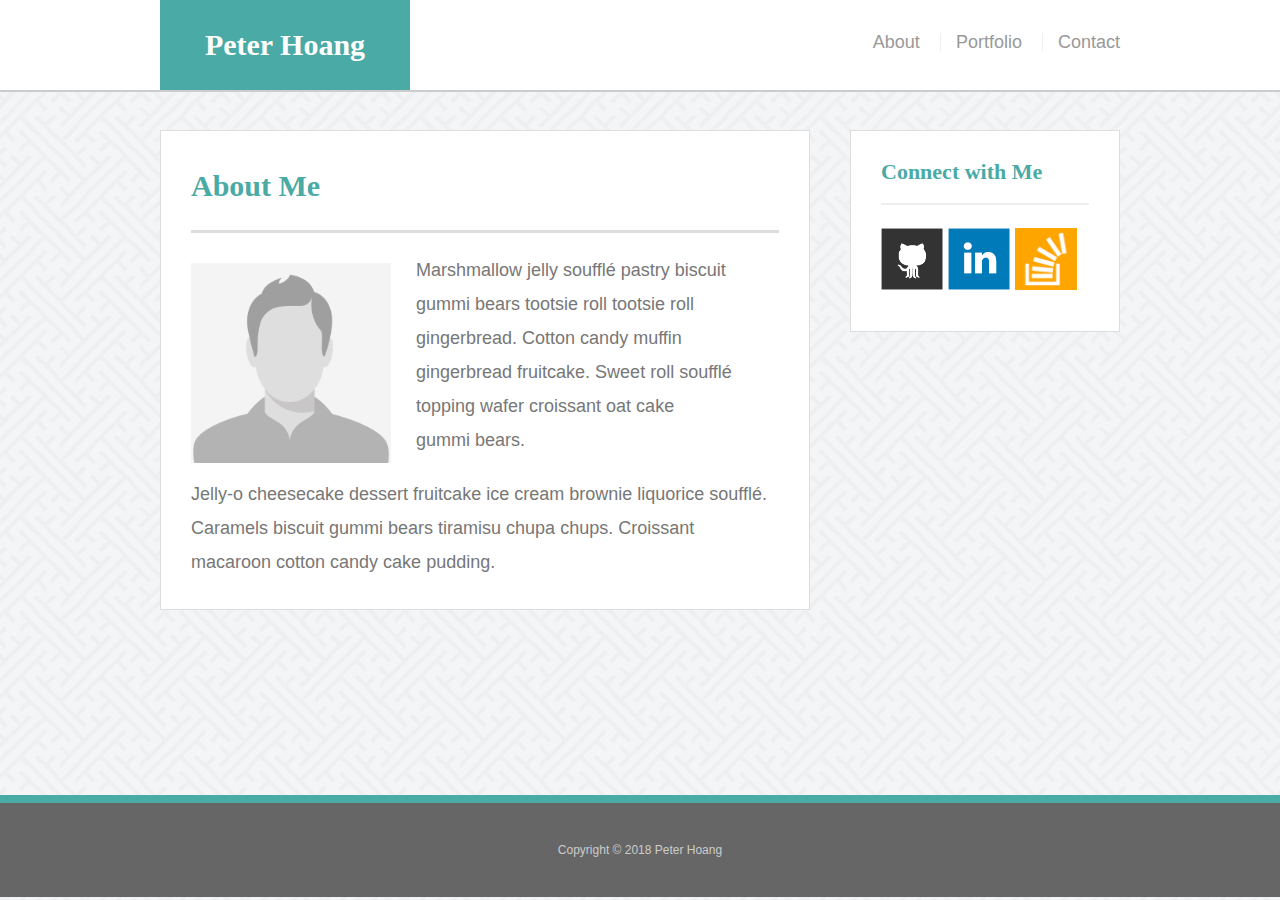
<file: index.html>
<!doctype html>
<html lang="en-us">

<head>
  <meta charset="UTF-8">
  <meta name="viewport" content="width=device-width, initial-scale=1.0">
  <title>About | Peter Hoang</title>
  <link rel="stylesheet" type="text/css" href="assets/css/reset.css">
  <link rel="stylesheet" type="text/css" href="assets/css/style.css">
</head>

<body>

  <header id="masthead">
    <div class="container">
      <a href="index.html" id="logo">Peter Hoang</a>
      <nav>
        <a href="index.html">About</a>
        <a href="portfolio.html">Portfolio</a>
        <a href="contact.html">Contact</a>
      </nav>
    </div>
  </header>

  <div id="main-container" class="container">
    <section class="main-section">
      <h1>About Me</h1>

      <img src="assets/images/Profile_Image.jpg" class="auth-image" alt="Your Name">

      <p>Marshmallow jelly souffl&eacute; pastry biscuit gummi bears tootsie roll tootsie roll gingerbread. Cotton candy muffin gingerbread fruitcake. Sweet roll souffl&eacute; topping wafer croissant oat cake gummi&nbsp;bears.</p>

      <p>Jelly-o cheesecake dessert fruitcake ice cream brownie liquorice souffl&eacute;. Caramels biscuit gummi bears tiramisu chupa chups. Croissant macaroon cotton candy cake pudding.</p>

    </section>

    <section class="sidebar">
      <div id="connect">
        <h2>Connect with Me</h2>

        <a href="#"><img src="assets/images/github-128.png" class="social" alt="GitHub" /></a>
        <a href="#"><img src="assets/images/linkedin-128.png" class="social" alt="LinkedIn" /></a>
        <a href="#"><img src="assets/images/stackoverflow-128.png" class="social" alt="Stack Overflow" /></a>
      </div>
    </section>

    <div class="push"></div>
  </div>

  <footer>
    <div class="container">
      Copyright &copy 2018 Peter Hoang
    </div>
  </footer>
</body>

</html>
</file>
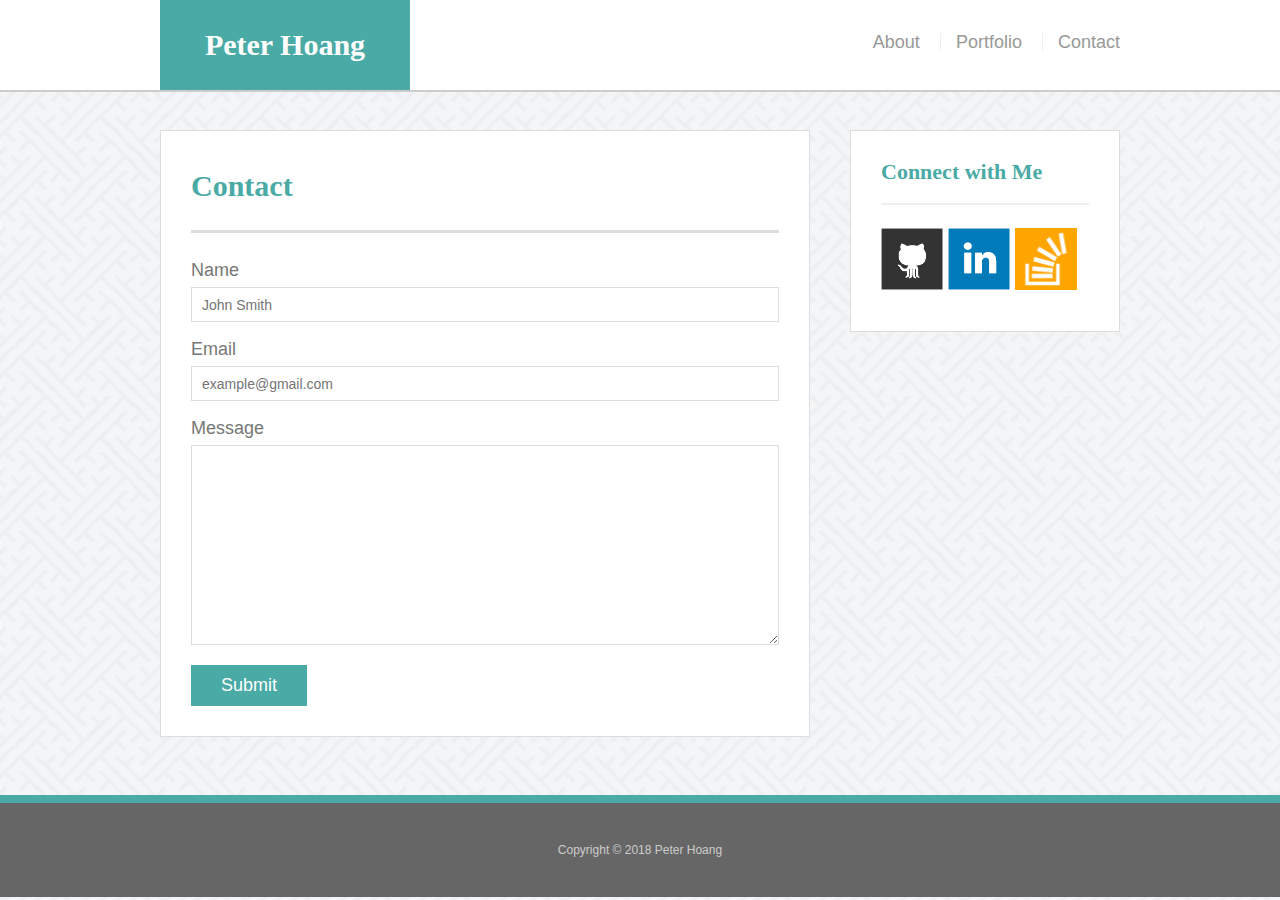
<file: contact.html>
<!doctype html>
<html lang="en-us">

<head>
  <meta charset="UTF-8">
  <meta name="viewport" content="width=device-width, initial-scale=1.0">
  <title>Contact | Peter Hoang</title>
  <link rel="stylesheet" type="text/css" href="assets/css/reset.css">
  <link rel="stylesheet" type="text/css" href="assets/css/style.css">
</head>

<body>

  <header id="masthead">
    <div class="container">
      <a href="index.html" id="logo">Peter Hoang</a>
      <nav>
        <a href="index.html">About</a>
        <a href="portfolio.html">Portfolio</a>
        <a href="contact.html">Contact</a>
      </nav>
    </div>
  </header>

  <div id="main-container" class="container">
    <section class="main-section">
      <h1>Contact</h1>

      <form id="contact-form">
        <ul>
          <li>
            <label for="name">Name</label>
            <input type="text" id="name" name="name" placeholder="John Smith" required="required">
          </li>
          <li>
            <label for="email">Email</label>
            <input type="email" id="email" name="email" placeholder="example@gmail.com" required="required">
          </li>
          <li>
            <label for="message">Message</label>
            <textarea id="message" name="message" required="required"></textarea>
          </li>
        </ul>
        <input type="submit">
      </form>

    </section>

    <section class="sidebar">
      <div id="connect">
        <h2>Connect with Me</h2>

        <a href="#"><img src="assets/images/github-128.png" class="social" alt="GitHub" /></a>
        <a href="#"><img src="assets/images/linkedin-128.png" class="social" alt="LinkedIn" /></a>
        <a href="#"><img src="assets/images/stackoverflow-128.png" class="social" alt="Stack Overflow" /></a>
      </div>
    </section>

    <div class="push"></div>
  </div>

  <footer>
    <div class="container">
      Copyright &copy 2018 Peter Hoang
    </div>
  </footer>
</body>

</html>
</file>
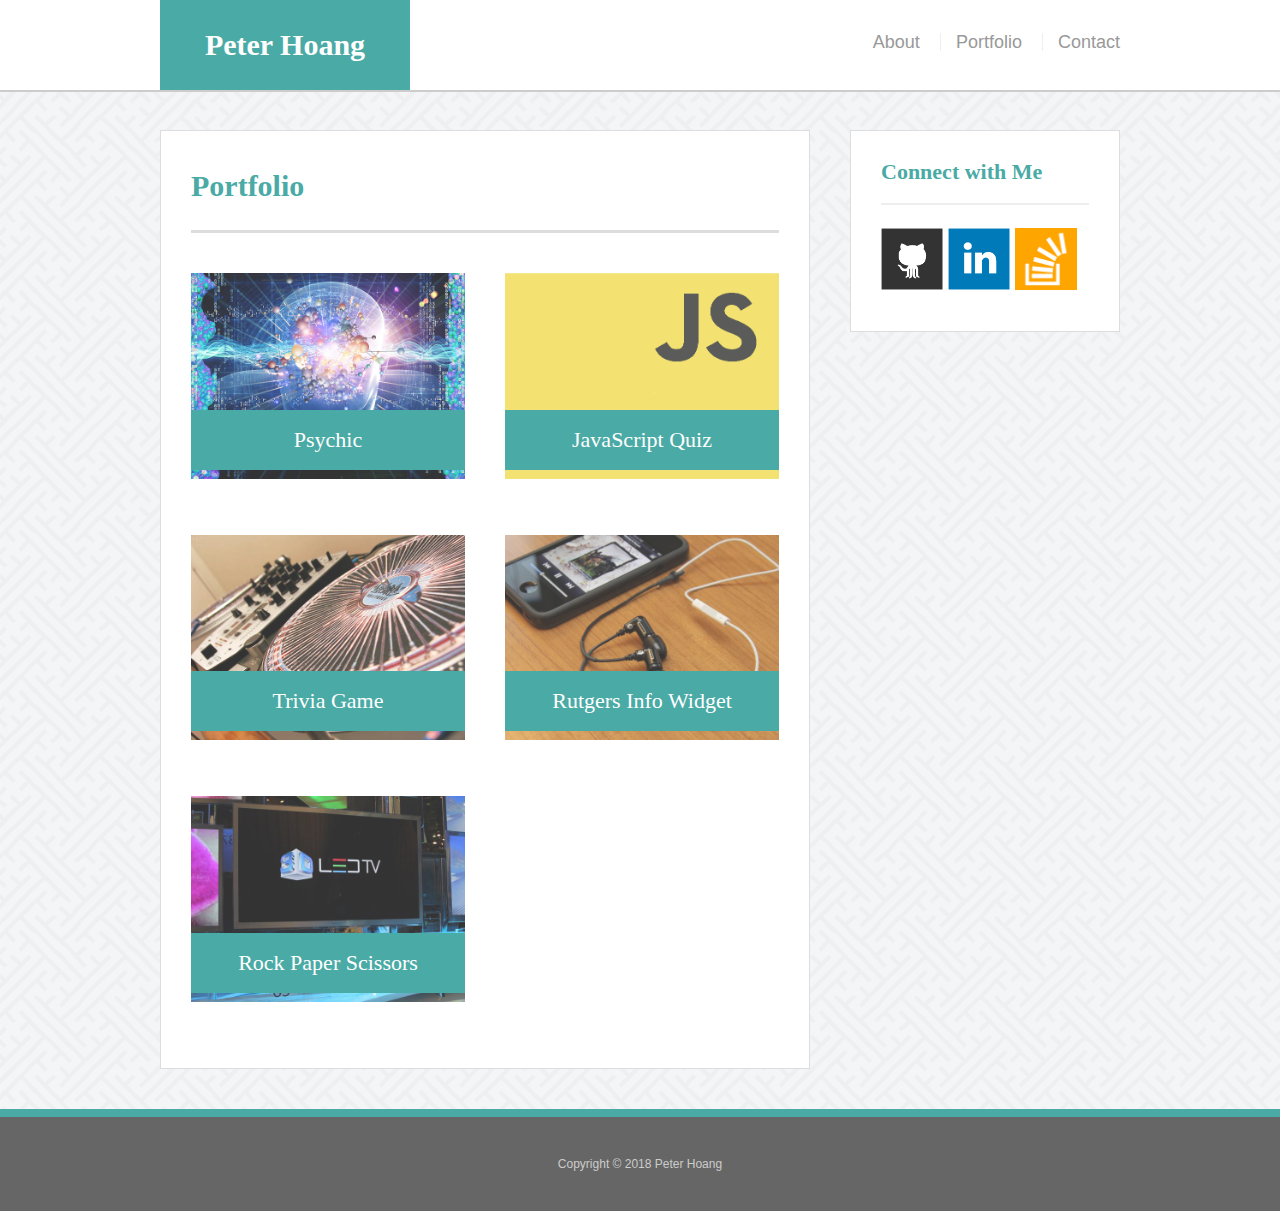
<file: portfolio.html>
<!doctype html>
<html lang="en-us">

<head>
  <meta charset="UTF-8">
  <meta name="viewport" content="width=device-width, initial-scale=1.0">
  <title>Portfolio | Peter Hoang</title>
  <link rel="stylesheet" type="text/css" href="assets/css/reset.css">
  <link rel="stylesheet" type="text/css" href="assets/css/style.css">
</head>

<body>

  <header id="masthead">
    <div class="container">
      <a href="index.html" id="logo">Peter Hoang</a>
      <nav>
        <a href="index.html">About</a>
        <a href="portfolio.html">Portfolio</a>
        <a href="contact.html">Contact</a>
      </nav>
    </div>
  </header>

  <div id="main-container" class="container">
    <section class="main-section">
      <h1>Portfolio</h1>

      <div class="work">
        <a href="https://gizmo83.github.io/Psychic-Game/index.html">
          <img src="assets/images/psychic.jpg" alt="psychic">
          <h3>Psychic</h3>
        </a>
      </div>
      <div class="work">
        <a href="https://gizmo83.github.io/TriviaGame/index.html">
          <img src="assets/images/jslogo.png" alt="JavaScript Quiz">
          <h3>JavaScript Quiz</h3>
        </a>
      </div>
      <div class="work">
        <img src="assets/images/technics-q-c-640-480-2.jpg" alt="RPG Game">

        <h3>Trivia Game</h3>
      </div>
      <div class="work">
        <img src="assets/images/technics-q-c-640-480-7.jpg" alt="Rutgers Info Widget">

        <h3>Rutgers Info Widget</h3>
      </div>
      <div class="work">
        <img src="assets/images/technics-q-c-640-480-9.jpg" alt="Rock Paper Scissors">

        <h3>Rock Paper Scissors</h3>
      </div>

    </section>

    <section class="sidebar">
      <div id="connect">
        <h2>Connect with Me</h2>

        <a href="#"><img src="assets/images/github-128.png" class="social" alt="GitHub" /></a>
        <a href="#"><img src="assets/images/linkedin-128.png" class="social" alt="LinkedIn" /></a>
        <a href="#"><img src="assets/images/stackoverflow-128.png" class="social" alt="Stack Overflow" /></a>
      </div>
    </section>

    <div class="push"></div>
  </div>

  <footer>
    <div class="container">
      Copyright &copy 2018 Peter Hoang
    </div>
  </footer>
</body>

</html>
</file>
<file: assets/css/style.css>
body {
  font-family: Arial, "Helvetica Neue", Helvetica, sans-serif;
  font-size: 18px;
  line-height: 34px;
  color: #777;
  background: url("../images/bg.png");
}

html, body {
  height: 100%;
}
* {
  box-sizing: border-box;
}

/* general */

.container {
  width: 100%;
  max-width: 960px;
  margin: 0 auto;
  clear: both;
}

h1,
h2,
h3,
p {
  margin-bottom: 20px;
}

p:last-child {
  margin-bottom: 0;
}

h1,
h2,
h3 {
  font-family: Georgia, Times, "Times New Roman", serif;
  font-weight: 700;
  color: #4aaaa5;
}

h1 {
  padding-bottom: 20px;
  font-size: 30px;
  line-height: 49px;
  border-bottom: 3px solid #ddd;
}

h2,
h3 {
  font-size: 22px;
}

/* header */

#masthead {
  position: fixed;
  z-index: 99;
  width: 100%;
  margin: 0 0 30px;
  overflow: auto;
  color: #fff;
  background: #fff;
  border-bottom: 2px solid #ccc;
}

#logo {
  float: left;
  width: 250px;
  height: 90px;
  font-family: Georgia, Times, "Times New Roman", serif;
  font-size: 30px;
  font-weight: 700;
  line-height: 90px;
  color: #fff;
  text-align: center;
  text-decoration: none;
  background: #4aaaa5;
}

nav {
  float: right;
  margin-top: 25px;
}

nav a {
  display: inline-block;
  padding-left: 15px;
  margin-left: 15px;
  line-height: 18px;
  color: #999;
  text-decoration: none;
  border-left: 1px solid #efefef;
}

nav a:first-child {
  border-left: 0 none;
}

/* footer */

footer {
  padding: 30px 0;
  clear: both;
  font-size: 12px;
  color: #fff;
  color: #ccc;
  text-align: center;
  background: #666;
  border-top: 8px solid #4aaaa5;
}

/* sidebar */

.sidebar {
  float: right;
  width: 100%;
  max-width: 270px;
  padding: 30px;
  margin-bottom: 20px;
  background: #fff;
  border: 1px solid #ddd;
}

h3,
.sidebar h2 {
  padding-bottom: 20px;
  margin-bottom: 15px;
  line-height: 22px;
  border-bottom: 2px solid #eee;
}

.social {
  width: 62px;
  height: 62px;
  margin-top: 8px;
  margin-right: 5px;
}

.social:last-child {
  margin-right: 0;
}

/* main */

#main-container {
  padding-top: 130px;
  height: auto !important;
  height: 100%;
  min-height: 100%;
  margin: 0 auto -105px;
}

.main-section {
  float: left;
  width: 100%;
  max-width: 650px;
  padding: 30px;
  margin: 0 0 40px;
  background: #fff;
  border: 1px solid #ddd;
}

/* portfolio page */

.work {
  position: relative;
  float: left;
  width: 274px;
  margin: 20px 0 25px;
  overflow: auto;
}

.work:nth-child(even) {
  margin-right: 40px;
}

.work img {
  width: 100%;
  border: 0 none;
  opacity: 0.8;
}

.work h3 {
  position: absolute;
  bottom: 20px;
  width: 100%;
  padding: 15px;
  margin-bottom: 0;
  font-weight: 300;
  line-height: 30px;
  color: #fff;
  text-align: center;
  background: #4aaaa5;
  border-bottom: 0;
}

.auth-image {
  float: left;
  width: 200px;
  height: auto;
  margin-top: 10px;
  margin-right: 25px;
}

/* contact page */

#contact-form ul {
  margin-bottom: 20px;
}

#contact-form li {
  margin-bottom: 10px;
}

label,
input[type=text],
input[type=email],
textarea {
  display: block;
  width: 100%;
}

input[type=text],
input[type=email],
textarea {
  height: 35px;
  padding: 0 10px;
  font-size: 14px;
  border: 1px solid #ddd;
}

textarea {
  height: 200px;
}

input[type=submit] {
  padding: 10px 30px;
  font-size: 18px;
  color: #fff;
  cursor: pointer;
  background: #4aaaa5;
  border: 0 none;
}

/* start hover styling */

#logo:hover,
input[type=submit]:hover {
  background: #5e7f7e;
}

nav a:hover {
  color: #5e7f7e;
}

.social:hover {
  cursor: pointer;
  opacity: 0.8;
}

/* end hover styling */

@media screen and (max-width: 980px) {

  .container {
    width: 100%;
    padding-left: 100px;
    padding-right: 100px;
  }

  .main-section {
    width: 60%;
  }

  .sidebar {
    width: 40%;
  }
}

@media screen and (max-width: 768px) {

  .container {
    width: 100%;
    padding-left: 25px;
    padding-right: 25px;
  }

  .main-section {
    width: 100%;
    max-width: 100%;   
  }

  .sidebar {
    width: 100%;
    max-width: 100%;
    float: left;
  }
}

@media screen and (max-width: 640px) {

  #masthead {
    position: static;
    height: 150px;
    margin: 0px;
  }

  #logo {
    position: absolute;
    left: 0px;
    width: 100%;
    margin: 0px;
  }

  nav {
    position: absolute;
    left: 0px;
    margin-top: 100px;
    padding-left: 150px;
  }
  #main-container {
    width: 100%;
    margin-top: 20px;
    padding-left: 25px;
    padding-right: 25px;
    padding-top: 25px;
  }

  .main-section {
    width: 100%;
    max-width: 100%;   
    margin-top: 0px;
  }

  .sidebar {
    width: 100%;
    max-width: 100%;
    float: left;
  }

  .auth-image {
    width: 100%;
    margin-bottom: 20px;
  }

  .work {
    width: 100%;
  }
}
</file>
